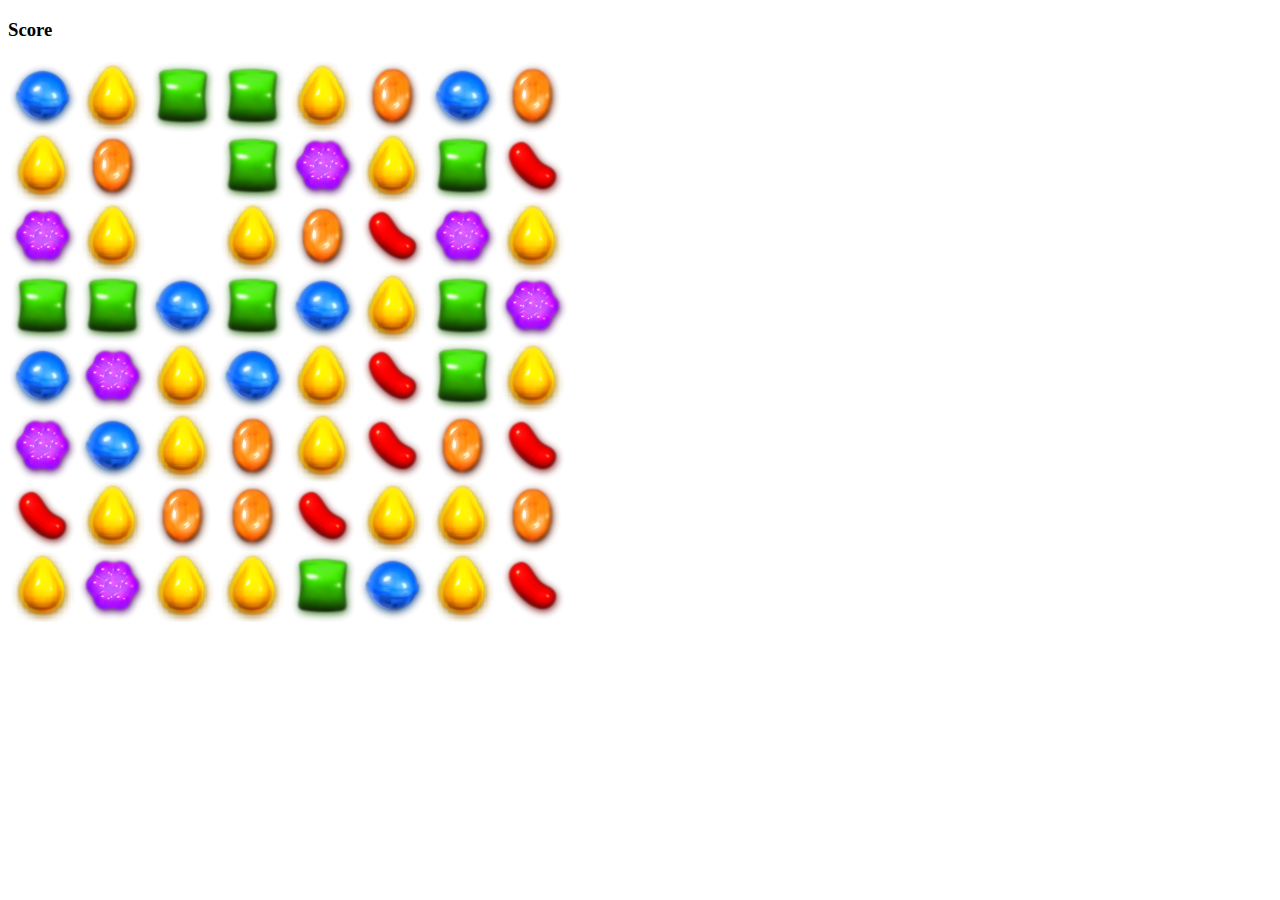
<file: candy-crush/index.html>
<!DOCTYPE html>
<html lang="en">
<head>
    <meta charset="UTF-8">
    <meta name="viewport" content="width=device-width, initial-scale=1.0">
    <title>Document</title>
    <link rel="stylesheet" href="style.css">
    <script src="script.js"></script>
</head>
<body>
    <div class="score-board">
       <h3>Score</h3>
       <h1 id="score"></h1>
    </div>
    <div class="grid"></div>
</body>
</html>
</file>
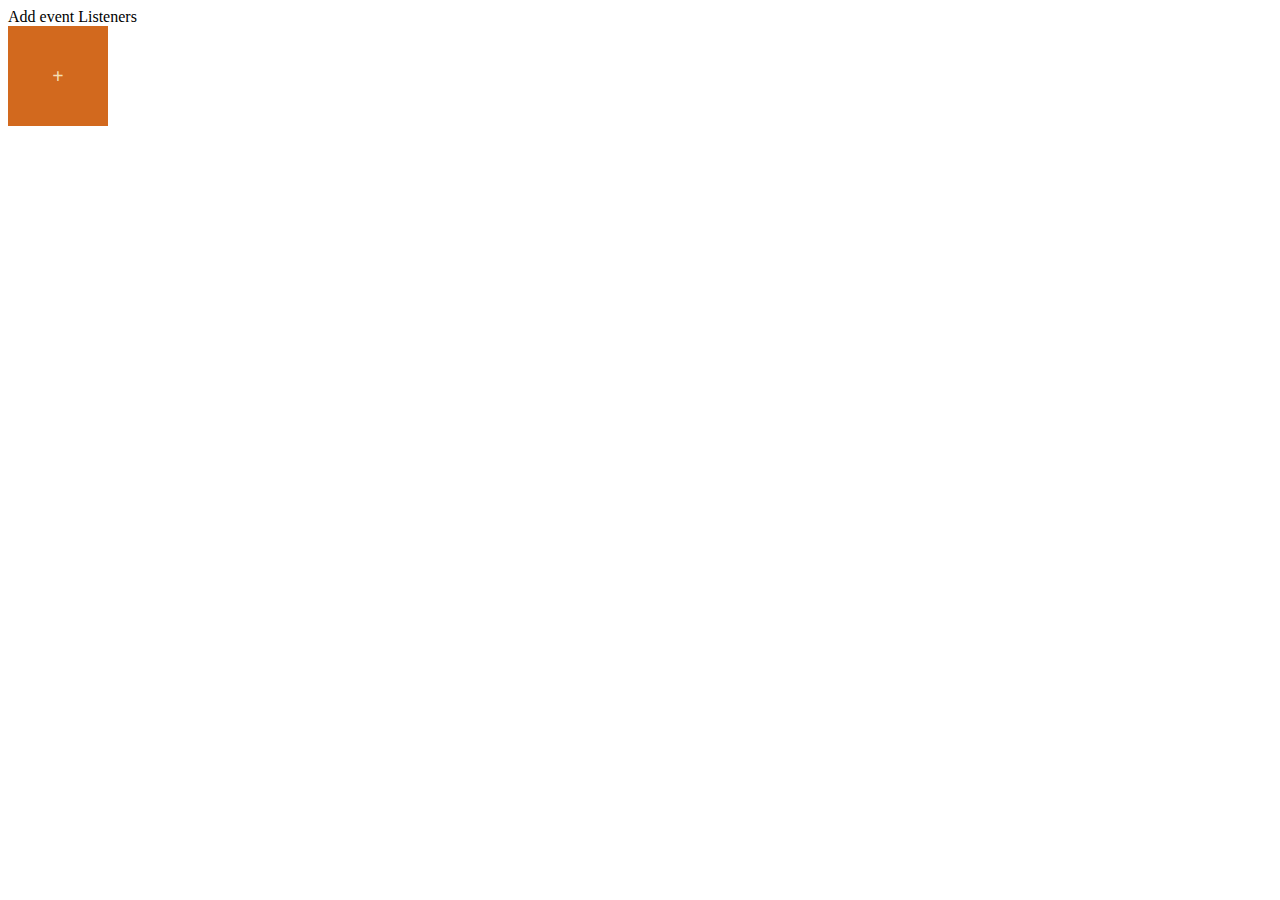
<file: eventListeners/index.html>
<!DOCTYPE html>
<html lang="en">
<head>
    <meta charset="UTF-8">
    <meta name="viewport" content="width=device-width, initial-scale=1.0">
    <title>Event Listeners</title>
    <link rel="stylesheet" href="styles.css">
</head>
<body>
    <h1">Add event Listeners</h1>
    <div class="container">
          <div class="card">+</div>
    </div>

    <script src="script.js"></script>
    
</body>
</html>
</file>
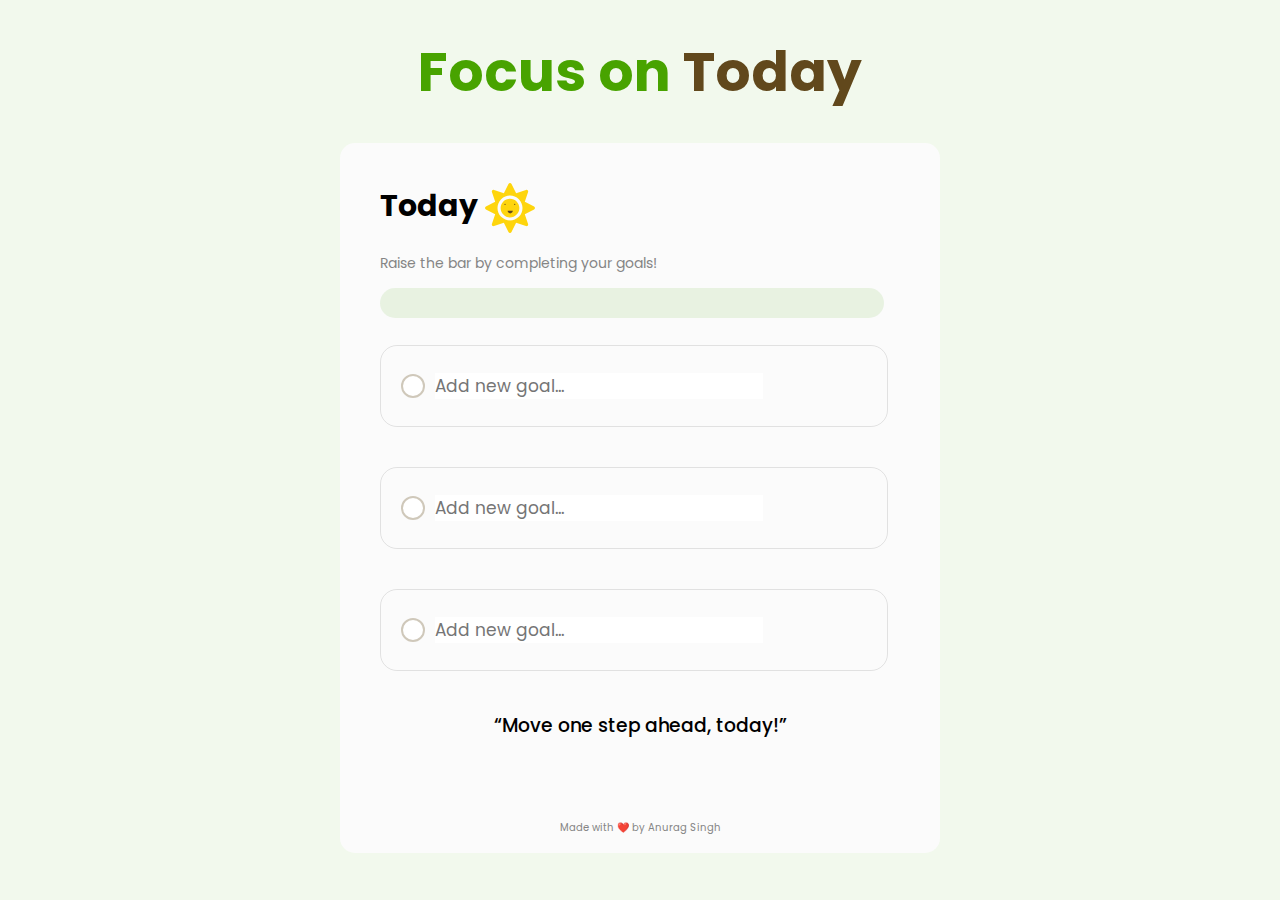
<file: project1/index.html>
<!DOCTYPE html>
<html lang="en">
  <head>
    <meta charset="UTF-8" />
    <meta name="viewport" content="width=device-width, initial-scale=1.0" />
    <title>Document</title>
    <link rel="stylesheet" href="style.css" />
    <link rel="preconnect" href="https://fonts.googleapis.com" />
    <link rel="preconnect" href="https://fonts.gstatic.com" crossorigin />
    <link
      href="https://fonts.googleapis.com/css2?family=Poppins:ital,wght@0,100;0,200;0,300;0,400;0,500;0,600;0,700;0,800;0,900;1,100;1,200;1,300;1,400;1,500;1,600;1,700;1,800;1,900&family=Roboto+Mono:ital,wght@0,100..700;1,100..700&family=Zain:wght@200;300;400;700;800;900&display=swap"
      rel="stylesheet"
    />

    <script src="script.js" defer></script>
  </head>
  <body>
    <h1><span>Focus on</span> Today</h1>
    <div class="box">
      <div class="container">
        <div>
          <h2>
            Today
            <svg
              width="50"
              height="50"
              viewBox="0 0 50 50"
              fill="none"
              xmlns="http://www.w3.org/2000/svg"
            >
              <path
                d="M25.0012 15.6258C19.8349 15.6258 15.6258 19.8349 15.6258 25.0012C15.6258 30.1675 19.8349 34.3767 25.0012 34.3767C30.1675 34.3767 34.3767 30.1675 34.3767 25.0012C34.3767 19.8349 30.1675 15.6258 25.0012 15.6258ZM49.0649 23.4875L39.8164 18.8681L43.088 9.06294C43.5275 7.73475 42.2677 6.47492 40.9493 6.92416L31.1441 10.1958L26.515 0.937546C25.8899 -0.312515 24.1125 -0.312515 23.4875 0.937546L18.8681 10.186L9.05317 6.9144C7.72498 6.47492 6.46516 7.73475 6.9144 9.05317L10.186 18.8583L0.937546 23.4875C-0.312515 24.1125 -0.312515 25.8899 0.937546 26.515L10.186 31.1343L6.9144 40.9493C6.47492 42.2774 7.73475 43.5373 9.05317 43.088L18.8583 39.8164L23.4777 49.0649C24.1027 50.3149 25.8802 50.3149 26.5052 49.0649L31.1246 39.8164L40.9297 43.088C42.2579 43.5275 43.5177 42.2677 43.0685 40.9493L39.7969 31.1441L49.0453 26.5247C50.3149 25.8899 50.3149 24.1125 49.0649 23.4875ZM33.8395 33.8395C28.9662 38.7128 21.0362 38.7128 16.1629 33.8395C11.2896 28.9662 11.2896 21.0362 16.1629 16.1629C21.0362 11.2896 28.9662 11.2896 33.8395 16.1629C38.7128 21.0362 38.7128 28.9662 33.8395 33.8395Z"
                fill="#FED50D"
              />
              <circle cx="20.0389" cy="21.3317" r="0.646416" fill="#61481C" />
              <path
                d="M27.7958 27.7959C27.7958 28.4816 27.5234 29.1393 27.0385 29.6242C26.5536 30.1091 25.8959 30.3815 25.2102 30.3815C24.5244 30.3815 23.8667 30.1091 23.3818 29.6242C22.8969 29.1393 22.6245 28.4816 22.6245 27.7959L25.2102 27.7959H27.7958Z"
                fill="#61481C"
              />
              <circle cx="29.7352" cy="21.3317" r="0.646416" fill="#61481C" />
            </svg>
          </h2>
        </div>
        <p class="heading-quote">Raise the bar by completing your goals!</p>
        <div id="progress-bar">
            <div id="progress"></div>
        </div>
        <div class="inputs-div">
            <svg id="svg1" width="24" height="24" viewBox="0 0 24 24" fill="none" xmlns="http://www.w3.org/2000/svg">
                <circle cx="12" cy="12" r="12" fill="white"/>
                <circle cx="12" cy="12" r="11" stroke="#61481C" stroke-opacity="0.3" stroke-width="2"/>
                </svg>
            <svg id="hiddenSvg1" width="24" height="24" viewBox="0 0 24 24" fill="none" xmlns="http://www.w3.org/2000/svg">
                    <circle cx="12" cy="12" r="12" fill="#48A300"/>
                    <path d="M7 12.1111L9.20098 15.1263C9.54481 15.5974 10.2171 15.6755 10.6597 15.2958L18 9" stroke="#F7F7F7" stroke-width="2" stroke-linecap="round"/>
                    </svg>
                    
            <input type="text" placeholder="Add new goal..." id="goals"/>  
        </div>
        <div class="inputs-div">
            <svg id="svg2" width="24" height="24" viewBox="0 0 24 24" fill="none" xmlns="http://www.w3.org/2000/svg">
                <circle cx="12" cy="12" r="12" fill="white"/>
                <circle cx="12" cy="12" r="11" stroke="#61481C" stroke-opacity="0.3" stroke-width="2"/>
                </svg>
                <svg id="hiddenSvg2" width="24" height="24" viewBox="0 0 24 24" fill="none" xmlns="http://www.w3.org/2000/svg">
                    <circle cx="12" cy="12" r="12" fill="#48A300"/>
                    <path d="M7 12.1111L9.20098 15.1263C9.54481 15.5974 10.2171 15.6755 10.6597 15.2958L18 9" stroke="#F7F7F7" stroke-width="2" stroke-linecap="round"/>
                    </svg>
                    
            <input type="text" placeholder="Add new goal..." id="goals2"/>  
        </div>
        <div class="inputs-div">
            <svg id="svg3" width="24" height="24" viewBox="0 0 24 24" fill="none" xmlns="http://www.w3.org/2000/svg">
                <circle cx="12" cy="12" r="12" fill="white"/>
                <circle cx="12" cy="12" r="11" stroke="#61481C" stroke-opacity="0.3" stroke-width="2"/>
                </svg>
                <svg id="hiddenSvg3"  width="24" height="24" viewBox="0 0 24 24" fill="none" xmlns="http://www.w3.org/2000/svg">
                    <circle cx="12" cy="12" r="12" fill="#48A300"/>
                    <path d="M7 12.1111L9.20098 15.1263C9.54481 15.5974 10.2171 15.6755 10.6597 15.2958L18 9" stroke="#F7F7F7" stroke-width="2" stroke-linecap="round"/>
                    </svg>
                    
            <input type="text" placeholder="Add new goal..." id="goals3"/>  
        </div>
        <h3>“Move one step ahead, today!”</h3>
        <p class="credit">Made with  ❤️ by Anurag Singh</p>
      </div>
    </div>
  </body>
</html>
</file>
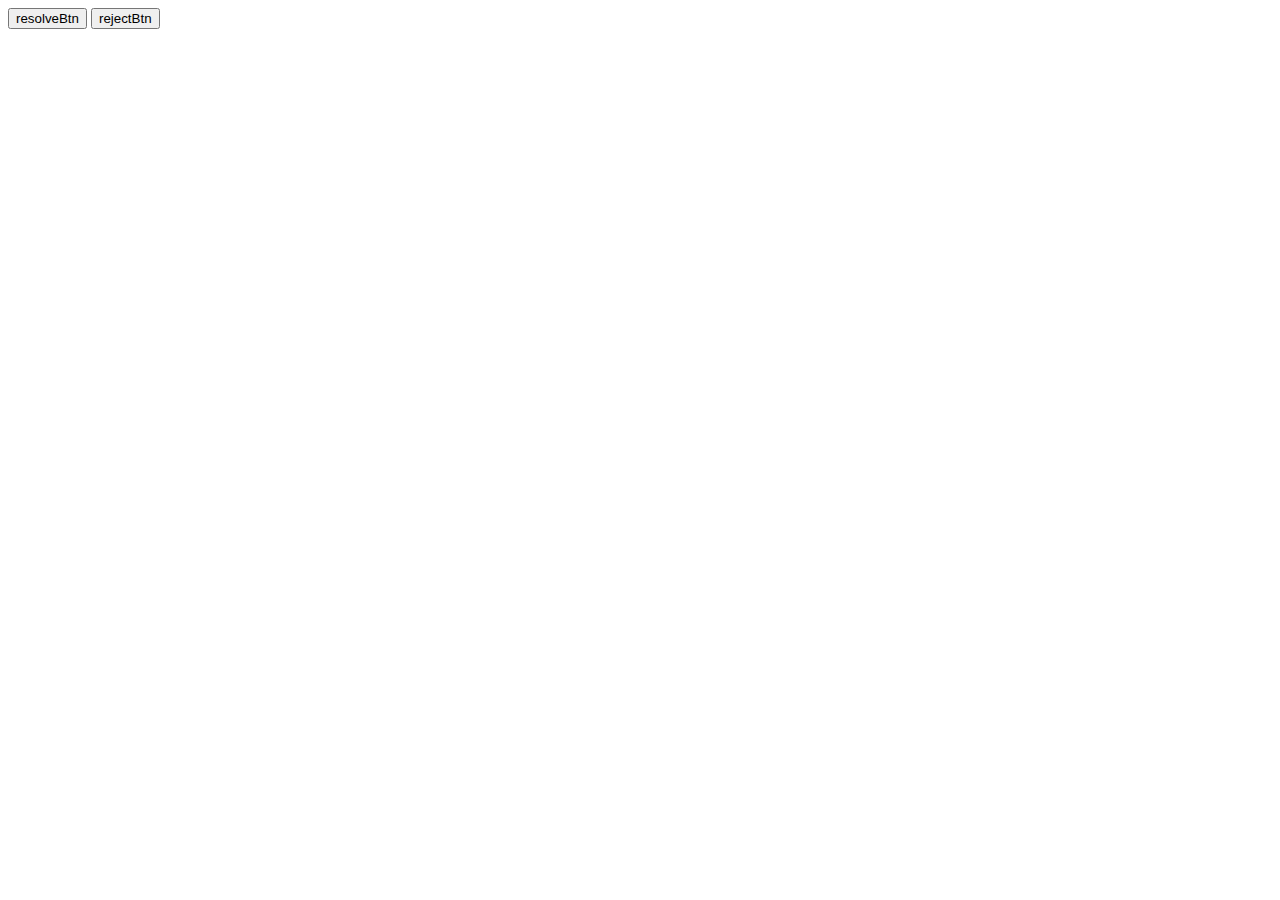
<file: promises/index.html>
<!DOCTYPE html>
<html lang="en">
<head>
    <meta charset="UTF-8">
    <meta name="viewport" content="width=device-width, initial-scale=1.0">
    <title>Document</title>
    <script src="index.js" defer></script>
</head>
<body>
    <button class="resolveBtn">resolveBtn</button>
    <button class="rejectBtn">rejectBtn</button>
</body>
</html>
</file>
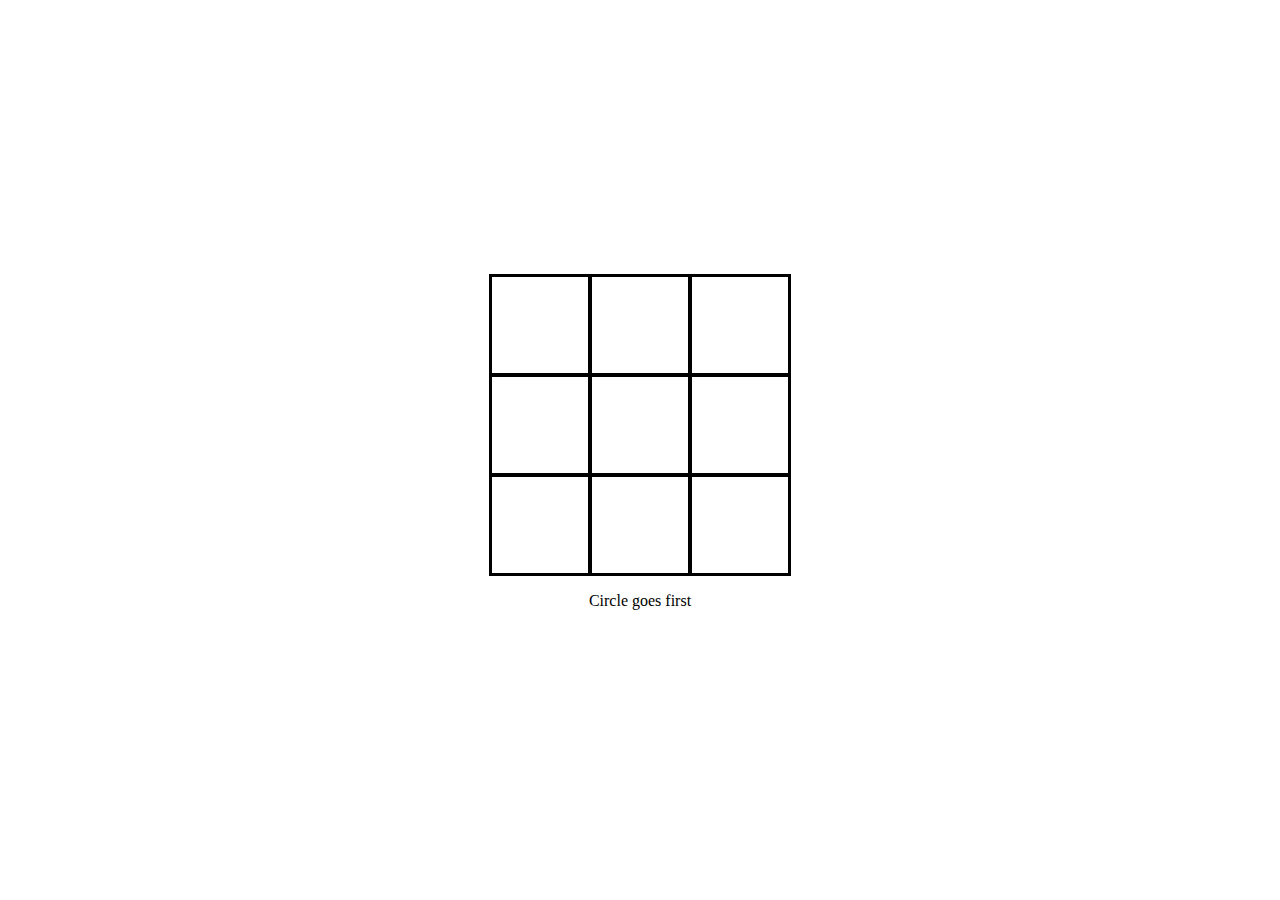
<file: tictactoe/index.html>
<!DOCTYPE html>
<html lang="en">
<head>
    <meta charset="UTF-8">
    <meta name="viewport" content="width=device-width, initial-scale=1.0">
    <title>Tic-Tac-Toe Javascript</title>
    <link rel="stylesheet" href="style.css">
    <script src="script.js" defer></script>
</head>
<body>
     <div id="gameboard">
     </div>
     <p id="info"></p> 
</body>
</html>
</file>
<file: candy-crush/style.css>
.grid{
    height: 560px;
    width: 560px;
    display: flex;
    flex-wrap: wrap;
}

.grid div{
    height: 70px;
    width: 70px;
}
</file>
<file: eventListeners/styles.css>
.container{
    display: flex;
}

.card{
   width: 100px;
   height: 100px;
   background-color: chocolate;
   color: wheat;
   display: flex;
    justify-content: center;
    align-items: center;
    font-size: 20px;
    font-weight: 600;
    margin-right: 10px;
}
</file>
<file: project1/style.css>
* {
  margin: 0;
  padding: 0;
  box-sizing: border-box;
  font-family: "Poppins", sans-serif;
}

body {
  background-color: rgb(242, 249, 237);
}

h1 {
  text-align: center;
  font-size: 55px;
  font-weight: 700;
  color: rgb(97, 72, 28);
  margin: 30px 0;
}
h1 span {
  color: rgb(72, 163, 0);
}

.box {
  display: flex;
  justify-content: center;
}

.container {
  width: 600px;
  height: 710px;
  gap: 0px;
  border-radius: 15px;
  opacity: 0px;
  background-color: #fbfbfb;
  padding: 40px;
  opacity: 1;
}

.container h2 {
  display: flex;
  font-size: 30px;
}
h2 svg {
  width: 50px;
  height: 50px;
  margin-left: 7px;
}
.heading-quote {
  color: #858585;
  font-size: 14px;
  margin-top: 20px;
  margin-bottom: 14px;
}

.container #progress-bar {
  width: 504px;
  height: 30px;
  gap: 0px;
  border-radius: 15px;
  opacity: 1;
  background-color: #48A3001A;
  margin-bottom: 27px;
}

.container #progress-bar #progress{
    height: 30px;
    width: 0%;
    border-radius: 15px;
    background-color: #48A300;
}
.inputs-div{
    width: 508px;
    display: flex;
    /* background-color: red; */
    height: 82px;
    display: flex;
    align-items: center;
    border-radius: 17px;
    border: 1px solid #0000001A;
    padding:20px ;
    margin-bottom: 40px;
}

.inputs-div svg{
    margin-right: 10px;
    cursor: pointer;
}

.inputs-div #goals{
    outline: none;
    border: none;
    font-size: 17px;
}
.inputs-div #goals2{
    outline: none;
    border: none;
    font-size: 17px;
}
.inputs-div #goals3{
    outline: none;
    border: none;
    font-size: 17px;
}


h3{
    text-align: center;
    font-weight: 500;
}

.credit{
    text-align: center;
    margin-top:80px ;
    font-size: 10px;
    color: #858585;

}

#hiddenSvg1{
    display: none;
}
#hiddenSvg2{
    display: none;
}
#hiddenSvg3{
    display: none;
}
</file>
<file: tictactoe/style.css>
body{
    margin: 0;
    padding: 0;
    box-sizing: border-box;
    display: flex;
    justify-content: center;
    align-items: center;
    flex-direction: column;
    height: 100vh;
}

#gameboard{
    width: 300px;
    height: 300px;
    /* background-color: black; */
    display: flex;
    flex-wrap: wrap;
    border: 1px solid black;
}

.square{
    width: 100px;
    height: 100px;
    background-color: white;
    border: 2px solid black;
    box-sizing: border-box;
    display: flex;
    justify-content: center;
    align-items: center;
}
.circle{
    height: 80px;
    width: 80px;
    border-radius: 50%;
    border: 12px solid blue;
    box-sizing: border-box;
}

.cross{
    height: 80px;
    width: 80px;
    position: relative;
    transform: rotate(45deg);
}

.cross:before, .cross:after{
    content: "";
    position: absolute;
    background-color: red;
}

.cross:before{
    left: 50%;
    width: 30%;
    height: 100%;
    margin-left:-15% ;
}
.cross:after{
    top: 50%;
    height: 30%;
    width: 100%;
    margin-top:-15% ;
}
</file>
